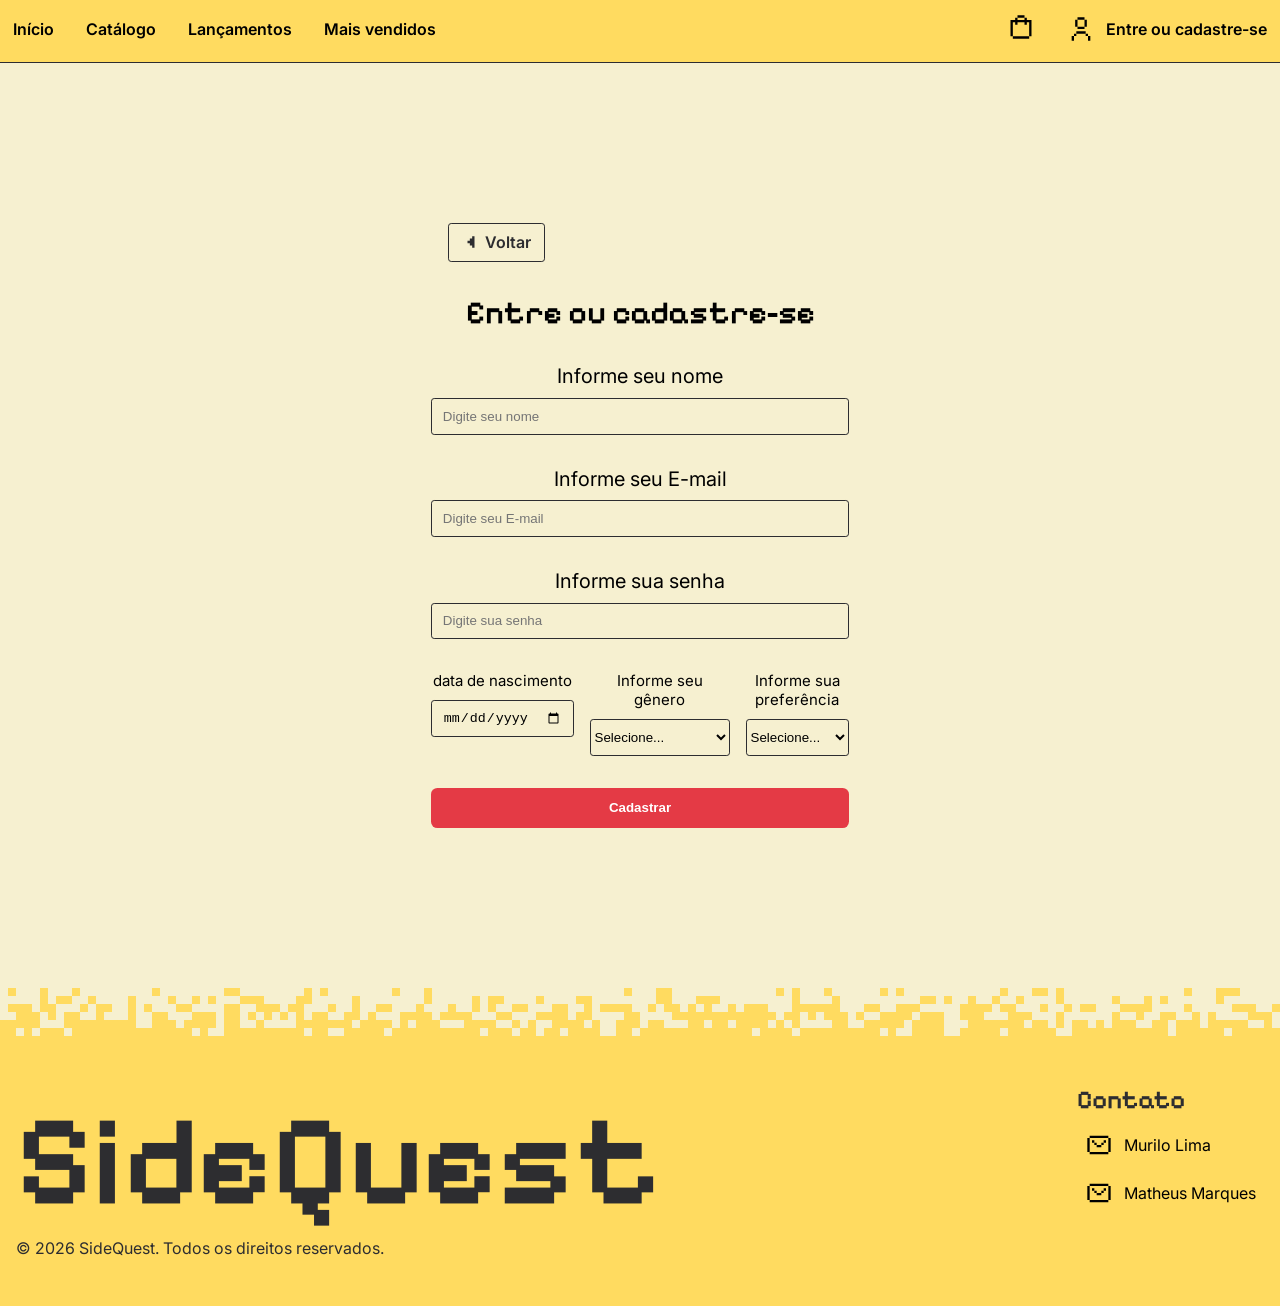
<file: cadastro.html>
<!DOCTYPE html>
<html lang="en">
<head>
    <meta charset="UTF-8">
    <meta name="viewport" content="width=device-width, initial-scale=1.0">
    <title>SideQuest Cadastro</title>
        <!-- FONTE PIXELIFY -->
    <link rel="preconnect" href="https://fonts.googleapis.com">
    <link rel="preconnect" href="https://fonts.gstatic.com" crossorigin>
    <link href="https://fonts.googleapis.com/css2?family=Pixelify+Sans:wght@400..700&display=swap" rel="stylesheet">    
    <!-- FONTE INTER -->
    <link rel="preconnect" href="https://fonts.googleapis.com">
    <link rel="preconnect" href="https://fonts.gstatic.com" crossorigin>
    <link href="https://fonts.googleapis.com/css2?family=Inter:ital,opsz,wght@0,14..32,100..900;1,14..32,100..900&family=Pixelify+Sans:wght@400..700&display=swap" 
    rel="stylesheet">
    <!--ARQUIVOS-->
    <link rel="stylesheet" href="css/style.css">
    <link rel="stylesheet" href="css/cadastro.css">
    <link rel="shortcut icon" href="assets/favicon/faviocon.svg" type="image/x-icon">
</head>
<body class="inter-font">
    <nav>
        <div class="left-items">
            <a href="index.html" class="item nav-item">Início</a>
            <a href="index.html" class="item nav-item">Catálogo</a>
            <a href="index.html" class="item nav-item">Lançamentos</a>
            <a href="index.html" class="item nav-item">Mais vendidos</a>
        </div>
        <div class="login-cart">
            <a href="" class="item nav-cart">
                <svg class="icon" xmlns="http://www.w3.org/2000/svg" fill="currentColor" viewBox="0 0 24 24"><path d="M19 22H5v-2h14v2ZM9 6h6V4h2v2h4v14h-2V8h-2v2h-2V8H9v2H7V8H5v12H3V6h4V4h2v2Zm6-2H9V2h6v2Z"/></svg>
            </a>
            <a href="cadastro.html"class="item nav-login">
                <svg class="icon" xmlns="http://www.w3.org/2000/svg" fill="currentColor" viewBox="0 0 24 24"><path d="M6 22H4v-4h2v4Zm14 0h-2v-4h2v4ZM8 18H6v-2h2v2Zm10 0h-2v-2h2v2Zm-2-2H8v-2h8v2Zm-1-4H9v-2h6v2Zm-6-2H7V4h2v6Zm8 0h-2V4h2v6Zm-2-6H9V2h6v2Z"></path></svg>
                <span>Entre ou cadastre-se</span>
            </a>
        </div>
    </nav>
    <main>
        <div class="form-wrapper">
            <div class="form-btn">
                <a href="index.html" class="btn btn-back">
                    <svg class="icon" xmlns="http://www.w3.org/2000/svg" fill="currentColor" viewBox="0 0 24 24"><path d="M15 17h-2v-2h-2v-2H9v-2h2V9h2V7h2v10Z"></path></svg>
                    <span>Voltar</span>
                </a>
            </div>
            <div class="login-titulo">
                <h1 class="pixelify-sans-display">Entre ou cadastre-se</h1>
            </div>
            <form action="index.html" method="post">
                <div class="info">
                    <label for="nome">Informe seu nome</label>
                    <input type="text" name="nome" id="nome" placeholder="Digite seu nome" class="input" required>
                </div>
                <div class="info">
                    <label for="email">Informe seu E-mail</label>
                    <input type="email" name="email" id="email" placeholder="Digite seu E-mail" class="input" required>
                </div>
                <div class="info">
                    <label for="senha">Informe sua senha</label>
                    <input type="password" name="senha" id="senha" placeholder="Digite sua senha" class="input" required>
                </div>
                <div class="selecao">
                    <div class="info">
                        <label for="data">data de nascimento</label>
                        <input type="date" name="data" id="data" placeholder="Digite sua senha" class="input" required>
                    </div>
                    <div class="info">
                        <label for="genero">Informe seu gênero</label>
                        <select name="genero" id="genero" class="input" required>
                            <option value="" disabled selected>Selecione...</option>
                            <option value="masculino">Masculino</option>
                            <option value="feminino">Feminino</option>
                            <option value="nao-informar">Prefiro não informar</option>
                        </select>
                    </div>
                    <div class="info">
                        <label for="preferencia">Informe sua preferência</label>
                        <select name="preferencia" id="preferencia" class="input" required>
                            <option value="" disabled selected>Selecione...</option>
                            <option value="board-games">Board games</option>
                            <option value="action-figures">Action figures</option>
                        </select>
                    </div>
                </div>
                <button class="btn btn-submit" type="submit">Cadastrar</button>
            </form>
        </div>
    </main>
    <footer>
        <svg class="footer-svg" style="height:48px" viewBox="0 0 320 6" preserveAspectRatio="xMidYMid slice" aria-hidden="true" shape-rendering="crispEdges">
            <path fill="currentColor" d="M3 0h1v1h-1zM20 0h1v1h-1zM22 0h1v1h-1zM31 0h1v1h-1zM32 0h1v1h-1zM35 0h1v1h-1zM63 0h1v1h-1zM69 0h1v1h-1zM73 0h1v1h-1zM74 0h1v1h-1zM81 0h1v1h-1zM85 0h1v1h-1zM89 0h1v1h-1zM99 0h1v1h-1zM108 0h1v1h-1zM109 0h1v1h-1zM118 0h1v1h-1zM120 0h1v1h-1zM129 0h1v1h-1zM133 0h1v1h-1zM158 0h1v1h-1zM162 0h1v1h-1zM163 0h1v1h-1zM177 0h1v1h-1zM179 0h1v1h-1zM183 0h1v1h-1zM190 0h1v1h-1zM192 0h1v1h-1zM205 0h1v1h-1zM209 0h1v1h-1zM210 0h1v1h-1zM212 0h1v1h-1zM228 0h1v1h-1zM232 0h1v1h-1zM233 0h1v1h-1zM234 0h1v1h-1zM253 0h1v1h-1zM258 0h1v1h-1zM269 0h1v1h-1zM270 0h1v1h-1zM276 0h1v1h-1zM281 0h1v1h-1zM284 0h1v1h-1zM285 0h1v1h-1zM286 0h1v1h-1zM294 0h1v1h-1zM300 0h1v1h-1zM307 0h1v1h-1zM312 0h1v1h-1zM319 0h1v1h-1zM2 1h1v1h-1zM8 1h1v1h-1zM9 1h1v1h-1zM13 1h1v1h-1zM16 1h1v1h-1zM17 1h1v1h-1zM27 1h1v1h-1zM29 1h1v1h-1zM31 1h1v1h-1zM35 1h1v1h-1zM38 1h1v1h-1zM41 1h1v1h-1zM45 1h1v1h-1zM46 1h1v1h-1zM50 1h1v1h-1zM53 1h1v1h-1zM56 1h1v1h-1zM60 1h1v1h-1zM70 1h1v1h-1zM78 1h1v1h-1zM85 1h1v1h-1zM87 1h1v1h-1zM88 1h1v1h-1zM91 1h1v1h-1zM96 1h1v1h-1zM101 1h1v1h-1zM104 1h1v1h-1zM106 1h1v1h-1zM110 1h1v1h-1zM111 1h1v1h-1zM112 1h1v1h-1zM117 1h1v1h-1zM118 1h1v1h-1zM124 1h1v1h-1zM133 1h1v1h-1zM139 1h1v1h-1zM141 1h1v1h-1zM142 1h1v1h-1zM147 1h1v1h-1zM152 1h1v1h-1zM153 1h1v1h-1zM162 1h1v1h-1zM163 1h1v1h-1zM167 1h1v1h-1zM168 1h1v1h-1zM169 1h1v1h-1zM179 1h1v1h-1zM184 1h1v1h-1zM195 1h1v1h-1zM196 1h1v1h-1zM198 1h1v1h-1zM201 1h1v1h-1zM204 1h1v1h-1zM207 1h1v1h-1zM212 1h1v1h-1zM219 1h1v1h-1zM223 1h1v1h-1zM225 1h1v1h-1zM232 1h1v1h-1zM243 1h1v1h-1zM244 1h1v1h-1zM245 1h1v1h-1zM252 1h1v1h-1zM253 1h1v1h-1zM258 1h1v1h-1zM261 1h1v1h-1zM265 1h1v1h-1zM266 1h1v1h-1zM273 1h1v1h-1zM279 1h1v1h-1zM285 1h1v1h-1zM286 1h1v1h-1zM291 1h1v1h-1zM293 1h1v1h-1zM296 1h1v1h-1zM303 1h1v1h-1zM307 1h1v1h-1zM308 1h1v1h-1zM311 1h1v1h-1zM313 1h1v1h-1zM314 1h1v1h-1zM316 1h1v1h-1zM317 1h1v1h-1zM0 2h1v1h-1zM2 2h1v1h-1zM3 2h1v1h-1zM5 2h1v1h-1zM8 2h1v1h-1zM9 2h1v1h-1zM10 2h1v1h-1zM13 2h1v1h-1zM17 2h1v1h-1zM18 2h1v1h-1zM19 2h1v1h-1zM20 2h1v1h-1zM22 2h1v1h-1zM23 2h1v1h-1zM24 2h1v1h-1zM25 2h1v1h-1zM28 2h1v1h-1zM36 2h1v1h-1zM38 2h1v1h-1zM39 2h1v1h-1zM40 2h1v1h-1zM41 2h1v1h-1zM44 2h1v1h-1zM47 2h1v1h-1zM49 2h1v1h-1zM52 2h1v1h-1zM55 2h1v1h-1zM59 2h1v1h-1zM61 2h1v1h-1zM66 2h1v1h-1zM68 2h1v1h-1zM72 2h1v1h-1zM75 2h1v1h-1zM76 2h1v1h-1zM78 2h1v1h-1zM79 2h1v1h-1zM81 2h1v1h-1zM82 2h1v1h-1zM83 2h1v1h-1zM85 2h1v1h-1zM86 2h1v1h-1zM90 2h1v1h-1zM92 2h1v1h-1zM93 2h1v1h-1zM96 2h1v1h-1zM98 2h1v1h-1zM102 2h1v1h-1zM103 2h1v1h-1zM108 2h1v1h-1zM109 2h1v1h-1zM112 2h1v1h-1zM113 2h1v1h-1zM114 2h1v1h-1zM116 2h1v1h-1zM117 2h1v1h-1zM121 2h1v1h-1zM124 2h1v1h-1zM127 2h1v1h-1zM128 2h1v1h-1zM132 2h1v1h-1zM136 2h1v1h-1zM139 2h1v1h-1zM141 2h1v1h-1zM144 2h1v1h-1zM145 2h1v1h-1zM149 2h1v1h-1zM150 2h1v1h-1zM153 2h1v1h-1zM155 2h1v1h-1zM156 2h1v1h-1zM157 2h1v1h-1zM158 2h1v1h-1zM161 2h1v1h-1zM163 2h1v1h-1zM164 2h1v1h-1zM166 2h1v1h-1zM168 2h1v1h-1zM171 2h1v1h-1zM173 2h1v1h-1zM174 2h1v1h-1zM175 2h1v1h-1zM179 2h1v1h-1zM180 2h1v1h-1zM181 2h1v1h-1zM182 2h1v1h-1zM183 2h1v1h-1zM184 2h1v1h-1zM188 2h1v1h-1zM189 2h1v1h-1zM192 2h1v1h-1zM193 2h1v1h-1zM194 2h1v1h-1zM200 2h1v1h-1zM201 2h1v1h-1zM202 2h1v1h-1zM203 2h1v1h-1zM205 2h1v1h-1zM206 2h1v1h-1zM210 2h1v1h-1zM213 2h1v1h-1zM215 2h1v1h-1zM216 2h1v1h-1zM220 2h1v1h-1zM221 2h1v1h-1zM222 2h1v1h-1zM223 2h1v1h-1zM228 2h1v1h-1zM234 2h1v1h-1zM235 2h1v1h-1zM236 2h1v1h-1zM239 2h1v1h-1zM242 2h1v1h-1zM243 2h1v1h-1zM245 2h1v1h-1zM247 2h1v1h-1zM248 2h1v1h-1zM252 2h1v1h-1zM254 2h1v1h-1zM257 2h1v1h-1zM258 2h1v1h-1zM259 2h1v1h-1zM261 2h1v1h-1zM262 2h1v1h-1zM266 2h1v1h-1zM268 2h1v1h-1zM269 2h1v1h-1zM270 2h1v1h-1zM271 2h1v1h-1zM272 2h1v1h-1zM273 2h1v1h-1zM275 2h1v1h-1zM278 2h1v1h-1zM281 2h1v1h-1zM282 2h1v1h-1zM287 2h1v1h-1zM288 2h1v1h-1zM292 2h1v1h-1zM301 2h1v1h-1zM305 2h1v1h-1zM306 2h1v1h-1zM309 2h1v1h-1zM313 2h1v1h-1zM315 2h1v1h-1zM317 2h1v1h-1zM318 2h1v1h-1zM319 2h1v1h-1zM0 3h1v1h-1zM3 3h1v1h-1zM5 3h1v1h-1zM6 3h1v1h-1zM7 3h1v1h-1zM9 3h1v1h-1zM11 3h1v1h-1zM12 3h1v1h-1zM14 3h1v1h-1zM15 3h1v1h-1zM17 3h1v1h-1zM18 3h1v1h-1zM20 3h1v1h-1zM21 3h1v1h-1zM23 3h1v1h-1zM24 3h1v1h-1zM25 3h1v1h-1zM26 3h1v1h-1zM29 3h1v1h-1zM30 3h1v1h-1zM31 3h1v1h-1zM33 3h1v1h-1zM34 3h1v1h-1zM37 3h1v1h-1zM40 3h1v1h-1zM41 3h1v1h-1zM43 3h1v1h-1zM45 3h1v1h-1zM47 3h1v1h-1zM48 3h1v1h-1zM49 3h1v1h-1zM52 3h1v1h-1zM53 3h1v1h-1zM59 3h1v1h-1zM60 3h1v1h-1zM61 3h1v1h-1zM63 3h1v1h-1zM65 3h1v1h-1zM66 3h1v1h-1zM68 3h1v1h-1zM70 3h1v1h-1zM71 3h1v1h-1zM72 3h1v1h-1zM73 3h1v1h-1zM75 3h1v1h-1zM76 3h1v1h-1zM78 3h1v1h-1zM79 3h1v1h-1zM82 3h1v1h-1zM83 3h1v1h-1zM84 3h1v1h-1zM86 3h1v1h-1zM88 3h1v1h-1zM89 3h1v1h-1zM92 3h1v1h-1zM96 3h1v1h-1zM99 3h1v1h-1zM100 3h1v1h-1zM104 3h1v1h-1zM105 3h1v1h-1zM106 3h1v1h-1zM108 3h1v1h-1zM109 3h1v1h-1zM111 3h1v1h-1zM113 3h1v1h-1zM115 3h1v1h-1zM117 3h1v1h-1zM119 3h1v1h-1zM120 3h1v1h-1zM123 3h1v1h-1zM124 3h1v1h-1zM126 3h1v1h-1zM130 3h1v1h-1zM131 3h1v1h-1zM132 3h1v1h-1zM133 3h1v1h-1zM135 3h1v1h-1zM136 3h1v1h-1zM137 3h1v1h-1zM138 3h1v1h-1zM142 3h1v1h-1zM143 3h1v1h-1zM147 3h1v1h-1zM148 3h1v1h-1zM149 3h1v1h-1zM150 3h1v1h-1zM152 3h1v1h-1zM153 3h1v1h-1zM158 3h1v1h-1zM159 3h1v1h-1zM164 3h1v1h-1zM165 3h1v1h-1zM166 3h1v1h-1zM167 3h1v1h-1zM168 3h1v1h-1zM169 3h1v1h-1zM170 3h1v1h-1zM171 3h1v1h-1zM172 3h1v1h-1zM173 3h1v1h-1zM174 3h1v1h-1zM175 3h1v1h-1zM176 3h1v1h-1zM178 3h1v1h-1zM179 3h1v1h-1zM181 3h1v1h-1zM183 3h1v1h-1zM184 3h1v1h-1zM185 3h1v1h-1zM187 3h1v1h-1zM190 3h1v1h-1zM191 3h1v1h-1zM192 3h1v1h-1zM193 3h1v1h-1zM195 3h1v1h-1zM196 3h1v1h-1zM197 3h1v1h-1zM200 3h1v1h-1zM201 3h1v1h-1zM202 3h1v1h-1zM206 3h1v1h-1zM207 3h1v1h-1zM208 3h1v1h-1zM212 3h1v1h-1zM219 3h1v1h-1zM222 3h1v1h-1zM225 3h1v1h-1zM226 3h1v1h-1zM229 3h1v1h-1zM231 3h1v1h-1zM236 3h1v1h-1zM237 3h1v1h-1zM238 3h1v1h-1zM241 3h1v1h-1zM242 3h1v1h-1zM244 3h1v1h-1zM246 3h1v1h-1zM247 3h1v1h-1zM249 3h1v1h-1zM250 3h1v1h-1zM252 3h1v1h-1zM253 3h1v1h-1zM255 3h1v1h-1zM256 3h1v1h-1zM259 3h1v1h-1zM260 3h1v1h-1zM261 3h1v1h-1zM262 3h1v1h-1zM264 3h1v1h-1zM266 3h1v1h-1zM267 3h1v1h-1zM268 3h1v1h-1zM270 3h1v1h-1zM271 3h1v1h-1zM276 3h1v1h-1zM278 3h1v1h-1zM279 3h1v1h-1zM280 3h1v1h-1zM282 3h1v1h-1zM283 3h1v1h-1zM284 3h1v1h-1zM285 3h1v1h-1zM289 3h1v1h-1zM292 3h1v1h-1zM294 3h1v1h-1zM296 3h1v1h-1zM298 3h1v1h-1zM301 3h1v1h-1zM302 3h1v1h-1zM303 3h1v1h-1zM305 3h1v1h-1zM306 3h1v1h-1zM307 3h1v1h-1zM308 3h1v1h-1zM309 3h1v1h-1zM310 3h1v1h-1zM314 3h1v1h-1zM315 3h1v1h-1zM317 3h1v1h-1zM319 3h1v1h-1zM0 4h1v1h-1zM1 4h1v1h-1zM2 4h1v1h-1zM3 4h1v1h-1zM4 4h1v1h-1zM5 4h1v1h-1zM7 4h1v1h-1zM9 4h1v1h-1zM10 4h1v1h-1zM11 4h1v1h-1zM12 4h1v1h-1zM13 4h1v1h-1zM14 4h1v1h-1zM15 4h1v1h-1zM16 4h1v1h-1zM17 4h1v1h-1zM18 4h1v1h-1zM20 4h1v1h-1zM23 4h1v1h-1zM25 4h1v1h-1zM28 4h1v1h-1zM30 4h1v1h-1zM31 4h1v1h-1zM33 4h1v1h-1zM35 4h1v1h-1zM36 4h1v1h-1zM37 4h1v1h-1zM38 4h1v1h-1zM39 4h1v1h-1zM40 4h1v1h-1zM42 4h1v1h-1zM43 4h1v1h-1zM44 4h1v1h-1zM45 4h1v1h-1zM46 4h1v1h-1zM47 4h1v1h-1zM48 4h1v1h-1zM49 4h1v1h-1zM50 4h1v1h-1zM51 4h1v1h-1zM52 4h1v1h-1zM53 4h1v1h-1zM55 4h1v1h-1zM56 4h1v1h-1zM58 4h1v1h-1zM59 4h1v1h-1zM60 4h1v1h-1zM61 4h1v1h-1zM62 4h1v1h-1zM64 4h1v1h-1zM68 4h1v1h-1zM69 4h1v1h-1zM72 4h1v1h-1zM73 4h1v1h-1zM75 4h1v1h-1zM76 4h1v1h-1zM77 4h1v1h-1zM80 4h1v1h-1zM81 4h1v1h-1zM82 4h1v1h-1zM83 4h1v1h-1zM84 4h1v1h-1zM88 4h1v1h-1zM89 4h1v1h-1zM90 4h1v1h-1zM91 4h1v1h-1zM92 4h1v1h-1zM93 4h1v1h-1zM94 4h1v1h-1zM95 4h1v1h-1zM96 4h1v1h-1zM99 4h1v1h-1zM100 4h1v1h-1zM101 4h1v1h-1zM103 4h1v1h-1zM104 4h1v1h-1zM105 4h1v1h-1zM106 4h1v1h-1zM108 4h1v1h-1zM109 4h1v1h-1zM112 4h1v1h-1zM117 4h1v1h-1zM118 4h1v1h-1zM119 4h1v1h-1zM120 4h1v1h-1zM121 4h1v1h-1zM122 4h1v1h-1zM123 4h1v1h-1zM125 4h1v1h-1zM126 4h1v1h-1zM127 4h1v1h-1zM128 4h1v1h-1zM130 4h1v1h-1zM132 4h1v1h-1zM133 4h1v1h-1zM134 4h1v1h-1zM138 4h1v1h-1zM139 4h1v1h-1zM140 4h1v1h-1zM141 4h1v1h-1zM144 4h1v1h-1zM146 4h1v1h-1zM149 4h1v1h-1zM150 4h1v1h-1zM151 4h1v1h-1zM152 4h1v1h-1zM154 4h1v1h-1zM157 4h1v1h-1zM158 4h1v1h-1zM159 4h1v1h-1zM161 4h1v1h-1zM162 4h1v1h-1zM166 4h1v1h-1zM167 4h1v1h-1zM169 4h1v1h-1zM170 4h1v1h-1zM172 4h1v1h-1zM173 4h1v1h-1zM174 4h1v1h-1zM175 4h1v1h-1zM177 4h1v1h-1zM179 4h1v1h-1zM184 4h1v1h-1zM185 4h1v1h-1zM188 4h1v1h-1zM189 4h1v1h-1zM190 4h1v1h-1zM191 4h1v1h-1zM192 4h1v1h-1zM194 4h1v1h-1zM195 4h1v1h-1zM196 4h1v1h-1zM197 4h1v1h-1zM201 4h1v1h-1zM202 4h1v1h-1zM203 4h1v1h-1zM204 4h1v1h-1zM205 4h1v1h-1zM206 4h1v1h-1zM207 4h1v1h-1zM209 4h1v1h-1zM210 4h1v1h-1zM212 4h1v1h-1zM214 4h1v1h-1zM215 4h1v1h-1zM217 4h1v1h-1zM219 4h1v1h-1zM220 4h1v1h-1zM221 4h1v1h-1zM224 4h1v1h-1zM225 4h1v1h-1zM227 4h1v1h-1zM228 4h1v1h-1zM229 4h1v1h-1zM231 4h1v1h-1zM232 4h1v1h-1zM233 4h1v1h-1zM234 4h1v1h-1zM235 4h1v1h-1zM238 4h1v1h-1zM241 4h1v1h-1zM245 4h1v1h-1zM246 4h1v1h-1zM247 4h1v1h-1zM248 4h1v1h-1zM249 4h1v1h-1zM251 4h1v1h-1zM252 4h1v1h-1zM253 4h1v1h-1zM254 4h1v1h-1zM255 4h1v1h-1zM256 4h1v1h-1zM258 4h1v1h-1zM259 4h1v1h-1zM260 4h1v1h-1zM261 4h1v1h-1zM262 4h1v1h-1zM263 4h1v1h-1zM265 4h1v1h-1zM267 4h1v1h-1zM268 4h1v1h-1zM269 4h1v1h-1zM270 4h1v1h-1zM271 4h1v1h-1zM272 4h1v1h-1zM273 4h1v1h-1zM275 4h1v1h-1zM276 4h1v1h-1zM278 4h1v1h-1zM279 4h1v1h-1zM280 4h1v1h-1zM281 4h1v1h-1zM282 4h1v1h-1zM284 4h1v1h-1zM285 4h1v1h-1zM286 4h1v1h-1zM287 4h1v1h-1zM289 4h1v1h-1zM290 4h1v1h-1zM291 4h1v1h-1zM293 4h1v1h-1zM295 4h1v1h-1zM297 4h1v1h-1zM298 4h1v1h-1zM300 4h1v1h-1zM302 4h1v1h-1zM303 4h1v1h-1zM304 4h1v1h-1zM306 4h1v1h-1zM307 4h1v1h-1zM308 4h1v1h-1zM309 4h1v1h-1zM311 4h1v1h-1zM312 4h1v1h-1zM313 4h1v1h-1zM315 4h1v1h-1zM317 4h1v1h-1zM318 4h1v1h-1zM319 4h1v1h-1zM0 5h1v1h-1zM1 5h1v1h-1zM2 5h1v1h-1zM3 5h1v1h-1zM6 5h1v1h-1zM8 5h1v1h-1zM11 5h1v1h-1zM12 5h1v1h-1zM13 5h1v1h-1zM14 5h1v1h-1zM15 5h1v1h-1zM17 5h1v1h-1zM18 5h1v1h-1zM19 5h1v1h-1zM20 5h1v1h-1zM22 5h1v1h-1zM23 5h1v1h-1zM24 5h1v1h-1zM25 5h1v1h-1zM26 5h1v1h-1zM27 5h1v1h-1zM28 5h1v1h-1zM30 5h1v1h-1zM31 5h1v1h-1zM32 5h1v1h-1zM33 5h1v1h-1zM34 5h1v1h-1zM35 5h1v1h-1zM36 5h1v1h-1zM38 5h1v1h-1zM39 5h1v1h-1zM40 5h1v1h-1zM41 5h1v1h-1zM42 5h1v1h-1zM43 5h1v1h-1zM44 5h1v1h-1zM45 5h1v1h-1zM46 5h1v1h-1zM47 5h1v1h-1zM49 5h1v1h-1zM50 5h1v1h-1zM51 5h1v1h-1zM52 5h1v1h-1zM53 5h1v1h-1zM54 5h1v1h-1zM56 5h1v1h-1zM57 5h1v1h-1zM59 5h1v1h-1zM61 5h1v1h-1zM63 5h1v1h-1zM64 5h1v1h-1zM65 5h1v1h-1zM66 5h1v1h-1zM67 5h1v1h-1zM68 5h1v1h-1zM69 5h1v1h-1zM70 5h1v1h-1zM71 5h1v1h-1zM72 5h1v1h-1zM73 5h1v1h-1zM74 5h1v1h-1zM75 5h1v1h-1zM76 5h1v1h-1zM77 5h1v1h-1zM78 5h1v1h-1zM80 5h1v1h-1zM81 5h1v1h-1zM83 5h1v1h-1zM85 5h1v1h-1zM86 5h1v1h-1zM87 5h1v1h-1zM89 5h1v1h-1zM90 5h1v1h-1zM91 5h1v1h-1zM92 5h1v1h-1zM93 5h1v1h-1zM94 5h1v1h-1zM95 5h1v1h-1zM96 5h1v1h-1zM97 5h1v1h-1zM98 5h1v1h-1zM99 5h1v1h-1zM100 5h1v1h-1zM101 5h1v1h-1zM102 5h1v1h-1zM103 5h1v1h-1zM105 5h1v1h-1zM108 5h1v1h-1zM109 5h1v1h-1zM110 5h1v1h-1zM111 5h1v1h-1zM112 5h1v1h-1zM113 5h1v1h-1zM114 5h1v1h-1zM115 5h1v1h-1zM116 5h1v1h-1zM117 5h1v1h-1zM119 5h1v1h-1zM120 5h1v1h-1zM123 5h1v1h-1zM124 5h1v1h-1zM125 5h1v1h-1zM126 5h1v1h-1zM127 5h1v1h-1zM129 5h1v1h-1zM130 5h1v1h-1zM131 5h1v1h-1zM132 5h1v1h-1zM133 5h1v1h-1zM134 5h1v1h-1zM135 5h1v1h-1zM136 5h1v1h-1zM137 5h1v1h-1zM138 5h1v1h-1zM139 5h1v1h-1zM141 5h1v1h-1zM142 5h1v1h-1zM143 5h1v1h-1zM145 5h1v1h-1zM146 5h1v1h-1zM148 5h1v1h-1zM149 5h1v1h-1zM151 5h1v1h-1zM152 5h1v1h-1zM153 5h1v1h-1zM154 5h1v1h-1zM157 5h1v1h-1zM158 5h1v1h-1zM160 5h1v1h-1zM161 5h1v1h-1zM162 5h1v1h-1zM163 5h1v1h-1zM164 5h1v1h-1zM165 5h1v1h-1zM166 5h1v1h-1zM167 5h1v1h-1zM168 5h1v1h-1zM169 5h1v1h-1zM170 5h1v1h-1zM171 5h1v1h-1zM172 5h1v1h-1zM173 5h1v1h-1zM175 5h1v1h-1zM176 5h1v1h-1zM177 5h1v1h-1zM178 5h1v1h-1zM180 5h1v1h-1zM181 5h1v1h-1zM182 5h1v1h-1zM183 5h1v1h-1zM184 5h1v1h-1zM185 5h1v1h-1zM186 5h1v1h-1zM187 5h1v1h-1zM188 5h1v1h-1zM189 5h1v1h-1zM191 5h1v1h-1zM194 5h1v1h-1zM195 5h1v1h-1zM196 5h1v1h-1zM197 5h1v1h-1zM200 5h1v1h-1zM201 5h1v1h-1zM202 5h1v1h-1zM203 5h1v1h-1zM204 5h1v1h-1zM206 5h1v1h-1zM207 5h1v1h-1zM208 5h1v1h-1zM209 5h1v1h-1zM210 5h1v1h-1zM211 5h1v1h-1zM214 5h1v1h-1zM215 5h1v1h-1zM216 5h1v1h-1zM217 5h1v1h-1zM218 5h1v1h-1zM219 5h1v1h-1zM220 5h1v1h-1zM221 5h1v1h-1zM222 5h1v1h-1zM223 5h1v1h-1zM224 5h1v1h-1zM225 5h1v1h-1zM227 5h1v1h-1zM228 5h1v1h-1zM229 5h1v1h-1zM230 5h1v1h-1zM231 5h1v1h-1zM232 5h1v1h-1zM234 5h1v1h-1zM235 5h1v1h-1zM236 5h1v1h-1zM237 5h1v1h-1zM238 5h1v1h-1zM239 5h1v1h-1zM240 5h1v1h-1zM241 5h1v1h-1zM242 5h1v1h-1zM243 5h1v1h-1zM244 5h1v1h-1zM245 5h1v1h-1zM246 5h1v1h-1zM247 5h1v1h-1zM249 5h1v1h-1zM250 5h1v1h-1zM251 5h1v1h-1zM252 5h1v1h-1zM253 5h1v1h-1zM254 5h1v1h-1zM255 5h1v1h-1zM256 5h1v1h-1zM257 5h1v1h-1zM259 5h1v1h-1zM260 5h1v1h-1zM261 5h1v1h-1zM262 5h1v1h-1zM263 5h1v1h-1zM264 5h1v1h-1zM265 5h1v1h-1zM266 5h1v1h-1zM267 5h1v1h-1zM268 5h1v1h-1zM270 5h1v1h-1zM271 5h1v1h-1zM272 5h1v1h-1zM274 5h1v1h-1zM275 5h1v1h-1zM276 5h1v1h-1zM277 5h1v1h-1zM278 5h1v1h-1zM279 5h1v1h-1zM281 5h1v1h-1zM282 5h1v1h-1zM283 5h1v1h-1zM284 5h1v1h-1zM285 5h1v1h-1zM286 5h1v1h-1zM287 5h1v1h-1zM289 5h1v1h-1zM290 5h1v1h-1zM291 5h1v1h-1zM292 5h1v1h-1zM293 5h1v1h-1zM294 5h1v1h-1zM295 5h1v1h-1zM296 5h1v1h-1zM297 5h1v1h-1zM299 5h1v1h-1zM300 5h1v1h-1zM301 5h1v1h-1zM302 5h1v1h-1zM303 5h1v1h-1zM304 5h1v1h-1zM305 5h1v1h-1zM306 5h1v1h-1zM307 5h1v1h-1zM308 5h1v1h-1zM309 5h1v1h-1zM310 5h1v1h-1zM311 5h1v1h-1zM312 5h1v1h-1zM314 5h1v1h-1zM315 5h1v1h-1zM316 5h1v1h-1zM317 5h1v1h-1zM318 5h1v1h-1zM319 5h1v1h-1z"></path>
        </svg>
        <div class="footer-wrapper">
            <div class="content footer-items">
                <div>
                    <h3 class="pixelify-sans-display">SideQuest</h3>
                    <div>
                        <p>© 2026 SideQuest. Todos os direitos reservados.</p>
                    </div>
                </div>
                <div>
                    <h4 class="pixelify-sans-display">Contato</h4>
                    <a href="mailto:mls22@discente.ifpe.edu.br" class="item contact">
                        <svg class="icon" xmlns="http://www.w3.org/2000/svg" fill="currentColor" viewBox="0 0 24 24"><path d="M20 20H4v-2h16v2ZM4 18H2V6h2v12Zm18 0h-2V6h2v12Zm-8-4h-4v-2h4v2Zm-4-2H8v-2h2v2Zm6 0h-2v-2h2v2Zm-8-2H6V8h2v2Zm10 0h-2V8h2v2Zm2-4H4V4h16v2Z"></path></svg>
                        <span>Murilo Lima</span>
                    </a>
                    <a href="mailto:mfmb@discente.ifpe.edu.br" class="item contact">
                        <svg class="icon" xmlns="http://www.w3.org/2000/svg" fill="currentColor" viewBox="0 0 24 24"><path d="M20 20H4v-2h16v2ZM4 18H2V6h2v12Zm18 0h-2V6h2v12Zm-8-4h-4v-2h4v2Zm-4-2H8v-2h2v2Zm6 0h-2v-2h2v2Zm-8-2H6V8h2v2Zm10 0h-2V8h2v2Zm2-4H4V4h16v2Z"></path></svg>
                        <span>Matheus Marques</span>
                    </a>
                </div>
            </div>
        </div>
    </footer>
</body>
</html>
</file>
<file: css/style.css>
*{
    margin: 0;
    box-sizing: border-box;
}

html{
    scroll-behavior: smooth;
}

/* DEFINIÇÃO */
:root{
    --bg-bege: #F6F0D0;
    --dark-bege: #EFE2B8;
    --dark: #2D2D30;
    --yellow: #FFDB60;
    --red: #E43A45;
}

.pixelify-sans-display{
  font-family: "Pixelify Sans", sans-serif;
  font-optical-sizing: auto;
  font-weight: 600;
  font-style: normal;
}

.inter-font {
  font-family: "Inter", sans-serif;
  font-optical-sizing: auto;
  font-weight: 400;
  font-style: normal;
}

body{
    display: flex;
    flex-direction: column;
    width: 100%;
    min-height:100dvh;
    background-color: var(--bg-bege);
}

main{
    flex: 1;
    margin-bottom: 10rem;
}

.icon{
    width: 28px;
}

img{
    image-rendering: pixelated;
}

input{
    padding: 0.65rem;
}


.content{
    max-width: calc(1250px + 2rem);
    display: block;
    margin-left: auto;
    margin-right: auto;
    padding-left: 1rem;
    padding-right: 1rem;
}


/*BOTÕES*/
.btn{
    display: flex;
    flex-direction: row;
    align-items: center;
    justify-content: center;
    padding: 0.75rem;
    border: none;
    border-radius: 0.2rem;
    text-decoration: none;
    font-weight: 600;
    border: 1px solid var(--dark);
    color: var(--dark);
}

.btn-banner{
    background-color: var(--yellow);
    color: var(--dark);
}

.btn-compra{
    background-color: var(--yellow);
    color: var(--dark);
    gap: .7rem;
}

/* HEADER*/
header{
    width: 100%;
    display: flex;
    flex-direction: row;
    justify-content: space-between;
    align-items: center;
    padding: 0.5rem;
    background-color: var(--dark);
    color: var(--yellow);
}

.wrapper-pesquisa{
    width: fit-content;
    display: flex;
    flex-direction: row;
    align-items: center;
    justify-content: center;
    gap: 0.75rem;
}

.wrapper-pesquisa label{
    cursor: pointer;
}

#pesquisa{
    width: 100%;
    background-color: transparent;
    border: 1px solid var(--yellow);
    border-radius: .2rem;
}

#pesquisa::placeholder{
    color: #FFFFFF80;
}

#pesquisa:focus{
    outline: solid var(--red);
    border: 1px solid var(--yellow);
    background-color: var(--bg-bege);
}

#pesquisa:focus::placeholder{
    color: rgb(from var(--dark) r g b / 50%)
}

/*NAV*/
nav{
    width: 100%;
    position: sticky;
    top: 0; 
    z-index: 100; 
    display: flex;
    flex-direction: row;
    justify-content: space-between;
    align-items: center;
    border-bottom: 1px solid var(--dark);
    padding: 0.3rem;
    background-color: var(--yellow);
}

.item{
    padding: 0.5rem;
    color: black;
    border-bottom: 4px solid transparent;
    transition: 200ms ease;
}

.item:hover{
    cursor: pointer;
    border-bottom: 4px solid var(--dark);
}

.left-items{
    display: flex;
    flex-direction: row;
    justify-content: space-between;
    gap: 1rem;
}

.nav-item{
    text-decoration: none;
    font-weight: 600;
    color: black;
}

.login-cart{
    display: flex;
    flex-direction: row;
    justify-content: space-between;
    align-items: center;
    justify-content: center;
    gap: 1rem;
}

.nav-login{
    display: flex;
    flex-direction: row;
    justify-content: center;
    align-items: center;
    gap: 0.7rem;
    text-decoration: none;
    font-weight: 600;
}

/*BANNER PRINCIPAL*/
.home-banner{
    display: block;
    height: 600px;
    align-items: center;
    background-color: var(--red);
    background-image: url(../assets/images/sidequest-img-banner.png);
    background-repeat: no-repeat;
    background-size:auto;
    background-position: left;
    position: relative;
}

.banner-content{
    width: 27%;
    position: absolute;
    margin-right: 15rem;
    padding: 2rem;
    right: 0;
    top: 50%;
    transform: translateY(-50%);
}

.banner-head{
    font-size: 2.5rem;
    margin-bottom: 2rem;
}


/*CATÁLOGO*/
.catalogo{
    margin-top: 3rem !important;
}

.catalogo-txt{
    margin-bottom: 1rem;
}

.grid{
    display: grid;
    grid-template-columns: repeat(3, 1fr); 
    grid-template-rows: auto auto; /* Two rows */
    gap: 10px; /* Adjust the gap between grid items if needed */
    width: 100%; /* Full width of the page */
}

.action-figures{
    display: flex;
    flex-direction: row;
}

/*CARDS*/
.card{
    padding: 1rem;
    border: 1px solid var(--dark);
    border-radius: .4rem;
    display: flex;
    flex-direction: column;
    gap: .5rem;
}

.card:hover{
    background-color: var(--dark-bege);
}

.card-img{
    image-rendering: pixelated;
    width: 100%;
    height: auto;
    border-radius: .2rem;
}

.card .card-titulo{
    font-size: 1rem;
}

/*FOOTER*/
footer{
    display: flex;
    flex-direction: column;
}

.footer-wrapper{
    background-color: var(--yellow);
    padding: 3rem 0;
    color: var(--dark);
}

.footer-items{
    display: flex;
    flex-direction: row;
    justify-content:space-between;
}

footer h3{
    font-size: 8rem;
}

footer h4{
    font-size: 1.6rem;
    margin-bottom: .5rem;
}

.footer-svg{
    width: 100%;
    color: var(--yellow);
}

.contact{
    text-decoration: none;
    width: fit-content;
    display: flex;
    flex-direction: row;
    align-items: center;
    gap: .7rem;
}

.contact:hover{
    color: var(--red);
    border-color: var(--red);
}
</file>
<file: css/cadastro.css>
main{
    display: flex;
    flex-direction: column;
    justify-content: center;
    align-items: center;
}

.form-wrapper{
    width: 30%;
    margin-top: 10rem;
    display: flex;
    flex-direction: column;
    justify-content: center;
    align-items: center;
    gap: 2rem;
}

.form-btn{
    width: 100%;
}

form{
    text-align: center;
    display: flex;
    flex-direction: column;
    gap: 2rem;
}

label{
    text-align: center;
    font-size: 20px;
}

.input{
    margin-top: .6rem;
    height: 2.3rem;
    background-color: transparent;
    border: 1px solid var(--dark);
    border-radius: .2rem;
}

input:focus{
    background-color: var(--dark-bege);
    outline: 3px solid var(--red);
}

::placeholder{
    text-align: left;
}

.info{
    display: flex;
    flex-direction: column;
}

.selecao{
    display: grid;
    grid-template-columns: repeat(3, 1fr);
    grid-template-rows: auto;
    gap: 1rem;
}

.selecao label{
    font-size: 15px;
}


select:focus{
    background-color: var(--dark-bege);
    outline: 3px solid var(--red);
    
}

select,
::picker(select) {
    appearance: base-select; 
    background-color: var(--dark-bege);
}

option:hover{
    background-color: var(--red);
}

.btn-back{
    padding: .3rem .8rem .3rem .5rem;
    width: fit-content;
}

.btn-back:hover{
    background-color: var(--dark);
    color: var(--bg-bege)
}

.btn-submit{
    cursor: pointer;
    height: 40px;
    border-radius: .4rem;
    border-style: none;
    background-color: var(--red);
    color: white;
    transition: 0.2s all ease;
}

.btn-submit:hover{
    background-color: brown;
}
</file>
